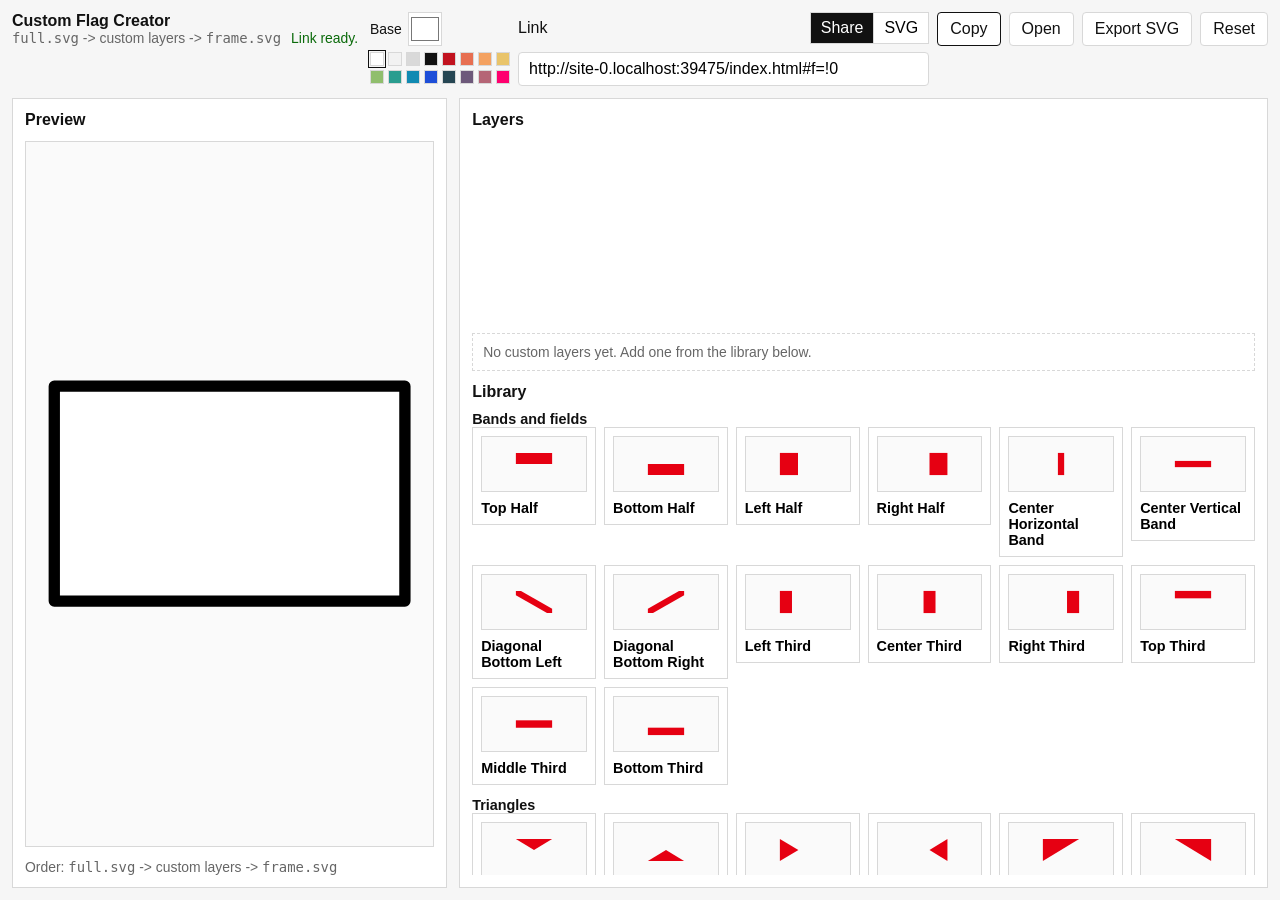
<file: index.html>
<!doctype html>
<html lang="en">
  <head>
    <meta charset="utf-8" />
    <meta name="viewport" content="width=device-width, initial-scale=1" />
    <title>Custom Flag Creator</title>
    <meta
      name="description"
      content="Build layered flags from SVG parts, recolor them, and share the result with a link."
    />
    <link rel="stylesheet" href="./styles.css" />
    <link rel="stylesheet" href="./components.css" />
  </head>
  <body>
    <div class="shell">
      <header class="topbar">
        <div class="title-block">
          <h1>Custom Flag Creator</h1>
          <div class="title-meta">
            <p class="topbar-note">
              <code>full.svg</code> -> custom layers -> <code>frame.svg</code>
            </p>
            <p id="status-message" class="status-message" aria-live="polite"></p>
          </div>
        </div>
        <div class="topbar-actions">
          <div class="base-controls">
            <label class="base-color-control">
              <span>Base</span>
              <input id="base-color" type="color" value="#ffffff" />
            </label>
            <div id="base-presets" class="color-presets" aria-label="Base color presets"></div>
          </div>
          <div class="share-stack">
            <div class="share-toolbar">
              <span>Link</span>
              <div class="toggle-group" role="tablist" aria-label="Link type">
                <button
                  class="toggle-button is-selected"
                  type="button"
                  role="tab"
                  aria-selected="true"
                  data-link-mode="share"
                >
                  Share
                </button>
                <button
                  class="toggle-button"
                  type="button"
                  role="tab"
                  aria-selected="false"
                  data-link-mode="svg"
                >
                  SVG
                </button>
              </div>
            </div>
            <input id="active-url" class="share-input" type="text" readonly aria-label="Active link" />
          </div>
          <div class="topbar-buttons">
            <button id="copy-link" class="button button-primary" type="button">Copy</button>
            <a id="open-link" class="button" href="./" target="_blank" rel="noopener noreferrer">Open</a>
            <button id="export-svg" class="button" type="button">Export SVG</button>
            <button id="reset-flag" class="button" type="button">
              Reset
            </button>
          </div>
        </div>
      </header>

      <main class="workspace">
        <section class="panel preview-panel">
          <div class="panel-header">
            <h2>Preview</h2>
          </div>
          <div class="flag-stage">
            <div id="flag-preview" class="flag-canvas" aria-label="Flag preview"></div>
          </div>
          <p class="panel-note">
            Order: <code>full.svg</code> -> custom layers -> <code>frame.svg</code>
          </p>
        </section>

        <section class="panel controls-panel">
          <section class="stack-section">
            <div class="panel-header">
              <h2>Layers</h2>
            </div>
            <ol id="layers-list" class="layer-list"></ol>
            <p id="empty-layers" class="empty-state">
              No custom layers yet. Add one from the library below.
            </p>
          </section>
          <section class="stack-section stack-section-fill">
            <div class="panel-header">
              <h2>Library</h2>
            </div>
            <div id="asset-library" class="asset-library"></div>
          </section>
        </section>
      </main>
    </div>

    <script type="module" src="./app/main.js"></script>
  </body>
</html>
</file>
<file: styles.css>
:root {
  --bg: #f6f6f6;
  --panel: #ffffff;
  --line: #d8d8d8;
  --text: #111111;
  --muted: #666666;
  --accent: #111111;
}

* {
  box-sizing: border-box;
}

html,
body {
  height: 100%;
}

body {
  margin: 0;
  overflow: hidden;
  color: var(--text);
  font-family: -apple-system, BlinkMacSystemFont, "Segoe UI", sans-serif;
  background: var(--bg);
}

button,
input,
select {
  font: inherit;
}

code {
  font-family: "SFMono-Regular", Consolas, monospace;
}

.shell {
  height: 100dvh;
  display: grid;
  grid-template-rows: auto minmax(0, 1fr);
  gap: 12px;
  padding: 12px;
}

.topbar {
  display: grid;
  grid-template-columns: auto minmax(0, 1fr);
  gap: 12px;
  align-items: start;
}

.title-block h1,
.panel h2 {
  margin: 0;
  font-size: 1rem;
  font-weight: 600;
}

.topbar-note,
.panel-note,
.status-message,
.empty-state,
.layer-copy span,
.asset-card span {
  color: var(--muted);
}

.topbar-note,
.panel-note,
.status-message,
.empty-state {
  margin: 0;
  font-size: 0.87rem;
}

.title-meta {
  display: flex;
  gap: 10px;
  flex-wrap: wrap;
  align-items: baseline;
}

.topbar-actions {
  display: grid;
  grid-template-columns: auto minmax(0, 1fr) auto;
  gap: 8px;
  align-items: start;
  min-width: 0;
}

.share-stack {
  min-width: 0;
  display: grid;
  gap: 8px;
}

.share-toolbar {
  display: flex;
  gap: 10px;
  align-items: center;
  justify-content: space-between;
}

.topbar-buttons {
  display: flex;
  gap: 8px;
  flex-wrap: wrap;
  justify-content: flex-end;
}

.share-field {
  min-width: 0;
}

.workspace {
  min-height: 0;
  display: grid;
  grid-template-columns: minmax(320px, 34vw) minmax(0, 1fr);
  gap: 12px;
}

.preview-panel {
  min-height: 0;
  display: grid;
  grid-template-rows: auto minmax(0, 1fr) auto;
  gap: 12px;
}

.controls-panel {
  min-height: 0;
  display: grid;
  grid-template-rows: minmax(180px, 34%) minmax(0, 1fr);
  gap: 12px;
}

.stack-section {
  min-height: 0;
  display: grid;
  grid-template-rows: auto minmax(0, 1fr) auto;
  gap: 10px;
}

.stack-section-fill {
  grid-template-rows: auto minmax(0, 1fr);
}

.flag-stage {
  min-height: 0;
}

.status-message {
  min-height: 1.2em;
}

@media (max-width: 980px) {
  body {
    overflow: auto;
  }

  .shell {
    height: auto;
    min-height: 100dvh;
  }

  .topbar,
  .workspace {
    grid-template-columns: 1fr;
  }

  .topbar-actions {
    grid-template-columns: 1fr;
  }

  .title-meta {
    flex-direction: column;
    gap: 4px;
    align-items: flex-start;
  }

  .topbar-buttons {
    justify-content: stretch;
  }

  .workspace {
    display: grid;
  }

  .controls-panel {
    grid-template-rows: auto auto;
  }
}
</file>
<file: components.css>
.panel {
  min-height: 0;
  padding: 12px;
  background: var(--panel);
  border: 1px solid var(--line);
}

.panel-header,
.base-controls,
.base-color-control,
.layer-toolbar,
.layer-heading,
.color-input,
.layer-actions {
  display: flex;
  gap: 8px;
  align-items: center;
}

.panel-header {
  justify-content: space-between;
}

.base-color-control,
.color-input {
  font-size: 0.87rem;
}

.base-controls,
.layer-color-tools {
  display: grid;
  gap: 6px;
}

.base-color-control,
.color-input {
  display: flex;
  gap: 6px;
  align-items: center;
}

.share-field {
  display: grid;
  gap: 4px;
}

.share-toolbar span,
.base-color-control span {
  white-space: nowrap;
}

.share-input,
.button {
  height: 34px;
  border: 1px solid var(--line);
  border-radius: 4px;
  background: #ffffff;
}

.share-input {
  width: 100%;
  min-width: 0;
  padding: 0 10px;
}

.button {
  display: inline-flex;
  align-items: center;
  justify-content: center;
  padding: 0 12px;
  color: var(--text);
  cursor: pointer;
  text-decoration: none;
}

.button-primary {
  border-color: var(--accent);
}

.toggle-group {
  display: inline-flex;
  border: 1px solid var(--line);
  background: #ffffff;
}

.toggle-button {
  height: 30px;
  padding: 0 10px;
  border: 0;
  background: transparent;
  cursor: pointer;
}

.toggle-button + .toggle-button {
  border-left: 1px solid var(--line);
}

.toggle-button.is-selected {
  background: var(--accent);
  color: #ffffff;
}

.base-color-control input,
.color-input input {
  width: 34px;
  height: 34px;
  padding: 0;
  border: 1px solid var(--line);
  background: #ffffff;
  cursor: pointer;
}

.flag-stage {
  display: grid;
  place-items: center;
  border: 1px solid var(--line);
  background: #fafafa;
}

.flag-canvas {
  position: relative;
  width: min(100%, 420px);
  aspect-ratio: 1 / 1;
  overflow: hidden;
}

.flag-layer {
  position: absolute;
  inset: 0;
}

.flag-layer svg,
.layer-thumb svg,
.asset-thumb img {
  display: block;
  width: 100%;
  height: 100%;
}

.status-message[data-tone="success"] {
  color: #0a6a0a;
}

.status-message[data-tone="error"] {
  color: #b00020;
}

.status-message:empty {
  display: none;
}

.layer-list,
.asset-grid {
  list-style: none;
  padding: 0;
  margin: 0;
}

.layer-list,
.asset-library {
  min-height: 0;
  overflow: auto;
}

.layer-list {
  display: grid;
  gap: 8px;
}

.layer-item {
  display: grid;
  gap: 10px;
  padding: 10px;
  border: 1px solid var(--line);
}

.layer-settings {
  display: grid;
  grid-template-columns: repeat(2, minmax(0, 1fr));
  gap: 8px;
}

.layer-setting {
  display: grid;
  gap: 4px;
  font-size: 0.8rem;
}

.layer-setting-row {
  display: flex;
  gap: 6px;
  align-items: center;
}

.layer-number-input {
  width: 100%;
  min-width: 0;
  height: 34px;
  padding: 0 8px;
  border: 1px solid var(--line);
  background: #ffffff;
}

.layer-thumb {
  width: 40px;
  height: 40px;
  padding: 4px;
  border: 1px solid var(--line);
  background: #ffffff;
}

.layer-copy {
  min-width: 0;
}

.layer-copy strong,
.asset-card strong,
.asset-group h3 {
  display: block;
  margin: 0;
  font-size: 0.9rem;
  font-weight: 600;
}

.layer-toolbar,
.layer-actions {
  flex-wrap: wrap;
}

.color-presets {
  display: grid;
  grid-template-columns: repeat(8, 14px);
  gap: 4px;
}

.color-swatch {
  width: 14px;
  height: 14px;
  padding: 0;
  border: 1px solid var(--line);
  cursor: pointer;
}

.color-swatch.is-selected {
  outline: 1px solid var(--accent);
  outline-offset: 1px;
}

.empty-state {
  padding: 10px;
  border: 1px dashed var(--line);
}

.asset-library {
  display: grid;
  gap: 12px;
}

.asset-grid {
  display: grid;
  grid-template-columns: repeat(auto-fill, minmax(110px, 1fr));
  gap: 8px;
}

.asset-grid > li,
.asset-card {
  min-width: 0;
}

.asset-card {
  display: grid;
  gap: 8px;
  width: 100%;
  padding: 8px;
  border: 1px solid var(--line);
  background: #ffffff;
  text-align: left;
  cursor: pointer;
}

.asset-copy {
  min-width: 0;
}

.asset-card strong,
.asset-card span {
  overflow-wrap: anywhere;
}

.asset-thumb {
  height: 56px;
  padding: 6px;
  border: 1px solid var(--line);
  background: #fafafa;
}

@media (max-width: 980px) {
  .panel,
  .layer-item,
  .asset-card,
  .share-input,
  .button,
  .flag-stage,
  .layer-thumb,
  .asset-thumb,
  .base-color-control input,
  .color-input input,
  .layer-number-input {
    border-radius: 0;
  }
}

@media (max-width: 640px) {
  .topbar-actions {
    align-items: stretch;
  }

  .button {
    width: 100%;
  }

  .layer-settings {
    grid-template-columns: 1fr;
  }

  .topbar-buttons {
    display: grid;
  }

  .share-toolbar {
    flex-direction: column;
    align-items: stretch;
  }
}
</file>
